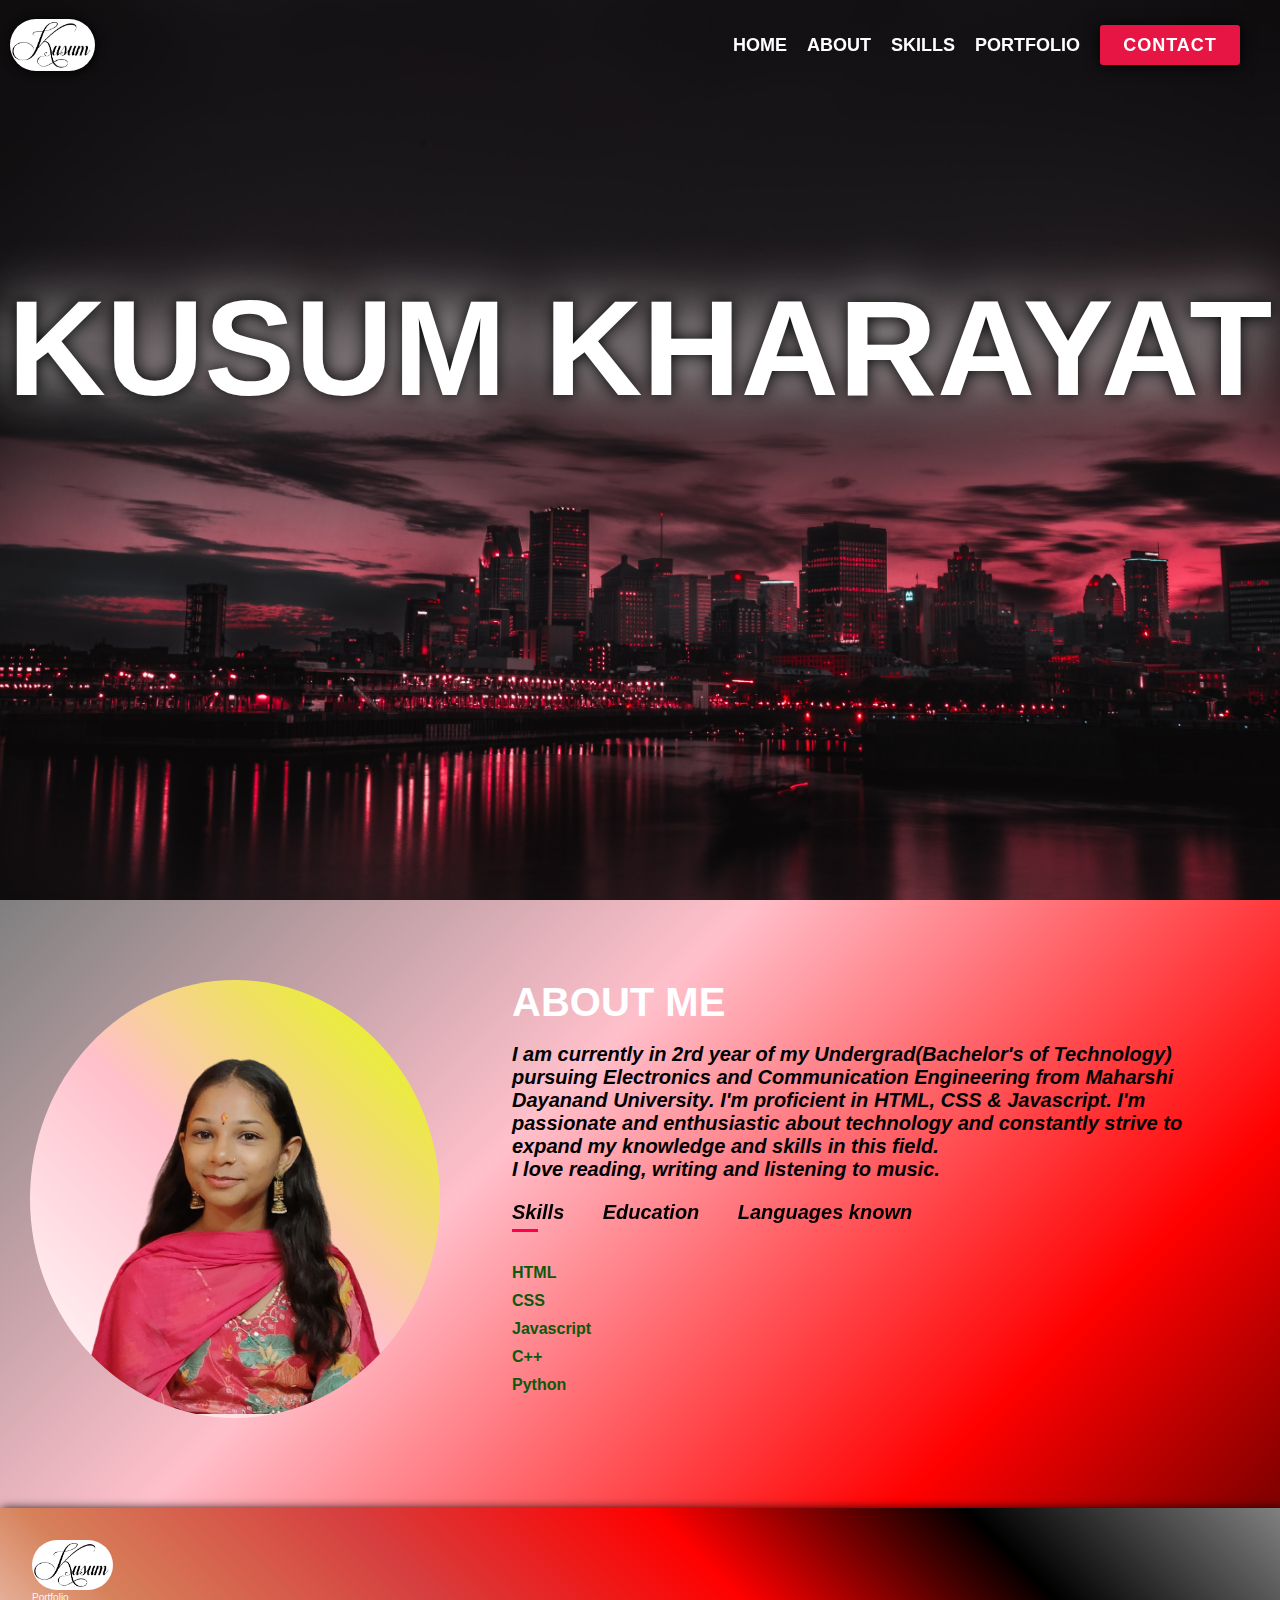
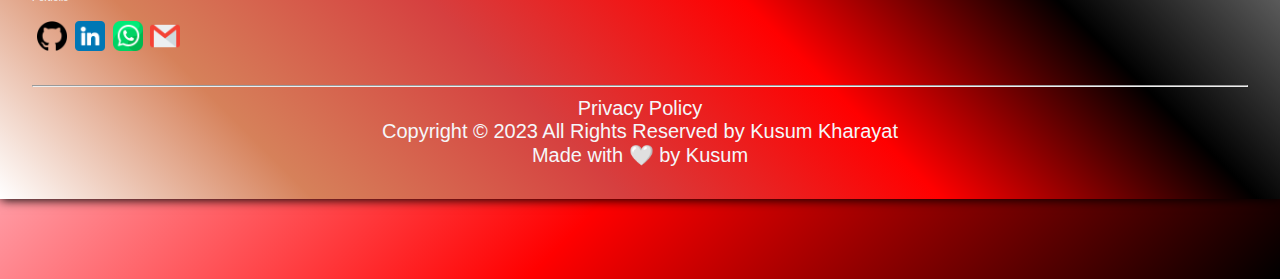
<file: index.html>
<!DOCTYPE html>
<html lang="en">
<head>
    <meta charset="UTF-8">
    <meta name="viewport" content="width=device-width, initial-scale=1.0">
    <link rel="stylesheet" href="style.css">
    <title>PORTFOLIO</title>
</head>

<body>
    <div class="hero">
        <div class="nav">
            <div class="logo" id="logo"><img class="logo-img" src="image.logo.jpg" alt="logo_img"></div>
            <div class="links">
                <a class="opt" href="#">Home</a>
                <a class="opt" href="#">About</a>
                <a class="opt" href="#skills">Skills</a>
                <a class="opt" href="/KUSUM KHARAYAT (1).pdf">Portfolio</a>
                <button class="button"><a href="/contact/contact.html">Contact</a></button>
            </div>
        </div>
        <div class="header">
            <div class="site_header_mask">
                <div class="site_title">
                    KUSUM KHARAYAT
                </div>
            </div>
        </div>
    
    </div>


    <div id="about">
        <div class="container">
            <div class="row">
                <div class="about-col-1">
                    <div class="cont">
                        <img class="pfl" src="user.png">
                    </div>
                </div>
                <div class="about-col-2">
                    <h1 class="sub-title">ABOUT ME</h1>
                    <br>
                    <p>I am currently in 2rd year of my Undergrad(Bachelor's of Technology) pursuing Electronics and
                        Communication Engineering from Maharshi Dayanand University.
                        I'm proficient in HTML, CSS & Javascript. I'm passionate and enthusiastic about technology and
                        constantly strive to expand my knowledge and skills in this field.<br>
                        I love reading, writing and listening to music.</p>

                    <div class="tab-titles">
                        <p class="tab-links active-link" onclick="opentab('skills')">Skills</p>
                        <p class="tab-links" onclick="opentab('education')">Education</p>
                        <p class="tab-links" onclick="opentab('languages')">Languages known</p>
                    </div>
                    <div class="tab-contents active-tab" id="skills">
                        <ul>
                            <li><span>HTML</span></li>
                            <li><span>CSS</span></li>
                            <li><span>Javascript</span></li>
                            <li><span>C++</span></li>
                            <li><span>Python</span></li>
                        </ul>
                    </div>
                    <div class="tab-contents" id="education">
                        <ul>
                            <li><span>2022-2026</span><br>Bachelor's of Technology in Electronics and Comuunication
                                Engineering at<br> Maharshi Dayanand University</li>
                            <li><span>2022</span><br>Completed XII from Mayur Public School</li>
                        </ul>
                    </div>
                    <div class="tab-contents" id="languages">
                        <ul>
                            <li><span>English</span></li>
                            <li><span>Hindi</span></li>
                            <li><span>Kumaoni</span></li>
                        </ul>
                    </div>
                </div>
            </div>
        </div>
        <div class="footer">
            <div class="content">
                <div>
                    <img class="flogo" src="image.logo.jpg">
                    <div class="tagline">Portfolio</div>
                    <div class="logo-array">
                        <a href="https://github.com/kusumkharyat740"><img class="lg" src="/github.png"></a>
                        <a href="https://www.linkedin.com/in/kusum-kharayat-8b2916274/"><img class="lg" src="/linkedin.png"></a>
                        <img class="lg" src="/whatsapp.png">
                        <img class="lg" src="/gmail.png">
                    </div>
                </div>
            <div class="copy">
                <hr>
                <p>Privacy Policy</p>
                <p>Copyright © 2023 All Rights Reserved by Kusum Kharayat</p>
                <p>Made with 🤍 by Kusum</p>
            </div>
        </div>
    </div>

    <script>
        window.addEventListener('scroll', function () {
            console.log('Scroll event fired');
            var nav = document.querySelector('.nav');
            nav.classList.toggle('scrolled', window.scrollY > 0);
        });

        var tablinks = document.getElementsByClassName("tab-links");
        var tabcontents = document.getElementsByClassName("tab-contents");
        function opentab(tabname) {
            for (tablink of tablinks) {
                tablink.classList.remove("active-link")
            }
            for (tabcontent of tabcontents) {
                tabcontent.classList.remove("active-tab")
            }
            event.currentTarget.classList.add("active-link");
            document.getElementById(tabname).classList.add("active-tab");
        }


    </script>


</body>

</html>
</file>
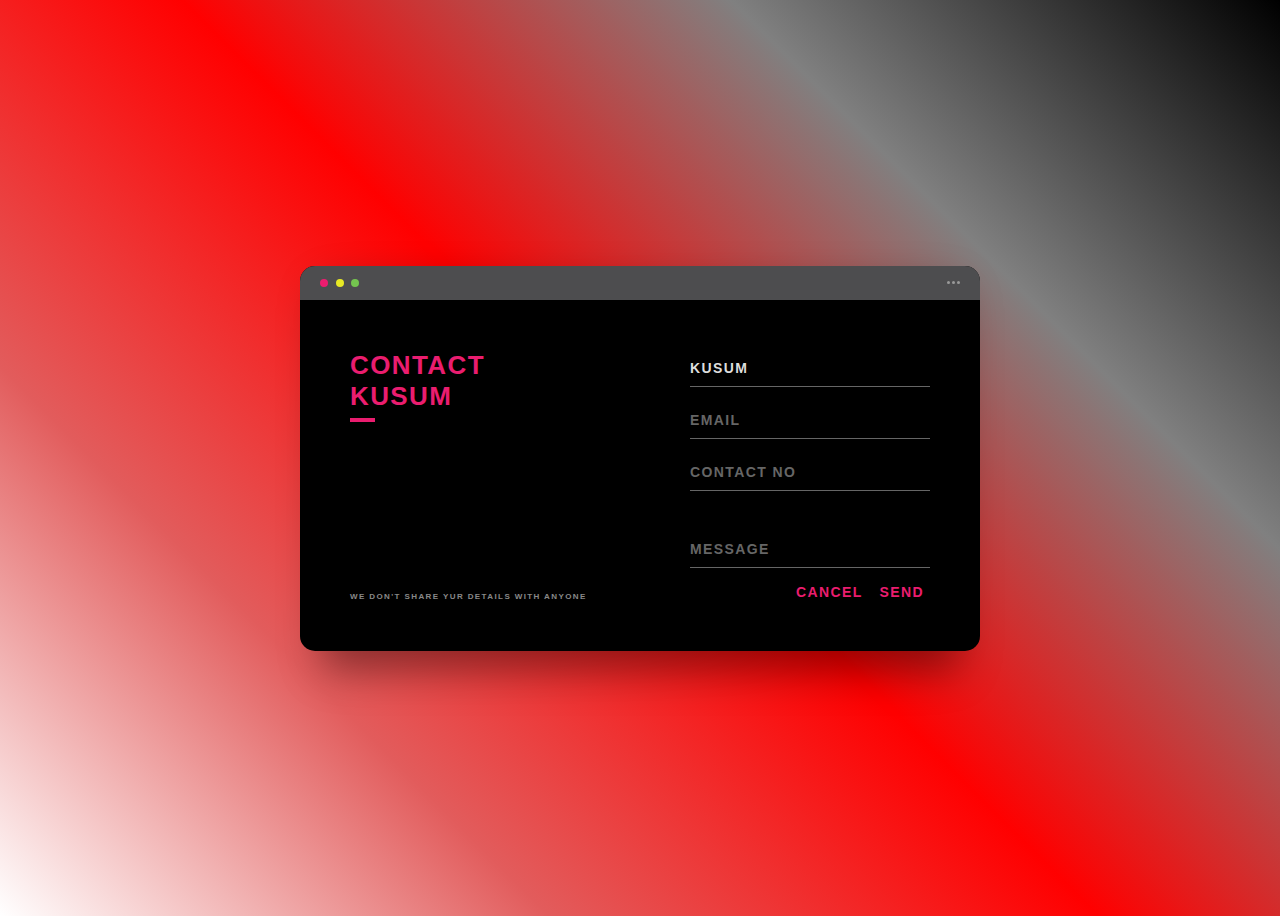
<file: contact/contact.html>
<!DOCTYPE html>
<html lang="en">

<head>
    <meta charset="UTF-8">
    <meta http-equiv="X-UA-Compatible" content="IE=edge">
    <meta name="viewport" content="width=device-width, initial-scale=1.0">
    <title>Kusum Kharayat</title>
    <link rel="stylesheet" href="contact.css">
</head>

<body>
    <div class="background">
        <div class="container">
            <div class="screen">
                <div class="screen-header">
                    <div class="screen-header-left">
                        <div class="screen-header-button close"></div>
                        <div class="screen-header-button maximize"></div>
                        <div class="screen-header-button minimize"></div>
                    </div>
                    <div class="screen-header-right">
                        <div class="screen-header-ellipsis"></div>
                        <div class="screen-header-ellipsis"></div>
                        <div class="screen-header-ellipsis"></div>
                    </div>
                </div>
                <div class="screen-body">
                    <div class="screen-body-item left" >
                        <div class="app-title">
                            <span>CONTACT</span>
                            <span>KUSUM</span>
                        </div>
                        <div class="app-contact">WE DON'T SHARE YUR DETAILS WITH ANYONE</div>
                    </div>
                    <div class="screen-body-item">
                        <div class="app-form">
                            <div class="app-form-group">
                                <input class="app-form-control" placeholder="NAME" value="KUSUM">
                            </div>
                            <div class="app-form-group">
                                <input class="app-form-control" placeholder="EMAIL">
                            </div>
                            <div class="app-form-group">
                                <input class="app-form-control" placeholder="CONTACT NO">
                            </div>
                            <div class="app-form-group message">
                                <input class="app-form-control" placeholder="MESSAGE">
                            </div>
                            <div class="app-form-group buttons">
                                <button class="app-form-button">CANCEL</button>
                                <button class="app-form-button">SEND</button>
                            </div>
                        </div>
                    </div>
                </div>
            </div>
        </div>
    </div>
</body>


</html>
</file>
<file: style.css>
*{
    margin: 0;
    padding: 0;
    font-family: 'Poppins' , sans-serif;
    box-sizing: border-box;
    scroll-behavior: smooth;
}
body{
    background: white;
    color:#fff;
    box-sizing: border-box;
    margin: 0;
    padding: 0;
    scroll-behavior: smooth;
}
.hero{
    margin: 0;
    padding: 0;
    box-sizing: border-box;
    display: flex;
    flex-direction: column;
    width: 100vw;
    height: 100vh;
}

.header{
    width: 100%;
    height: 100vh;
    background-size: cover;
    background-image: url("/headbg1.jpg");
    background-position: center;
    box-sizing: border-box;
    padding: 0;
    margin: 0;
}
.site_title {
    font-family: 'Anton', sans-serif;
    text-align: center;
    font-size: 850%;
    font-weight: bolder;
    text-shadow: rgb(43, 39, 39);
    /* font-size: 200px; */
    text-shadow: 0 0 0.125em rgb(0, 0, 0), 0 0 0.45em currentColor;
    text-transform: uppercase;
    position: fixed;
    color: #fff;
    width: 100%;
    margin: 30vh 0 0 0;
    text-shadow: #C62368 1rem;
    height: 100vh;
}

.site_header_mask {
    position: absolute;
    inset: 0rem;
    /* background: rgba(147, 30, 30, 0.6); */
    width: 100vw;
    margin: 0 0 18% 0;
    -webkit-mask: url("/mask.png");
    mask: url("/mask.png");
    -webkit-mask-position: bottom;
    mask-position: bottom;
    -webkit-mask-size: cover;
    mask-size: cover;
    height: 85vh;
}



.nav {
    box-sizing: border-box;
    padding: 0;
    margin: 0;
    position: fixed;
    width: 100vw;
    height: 10vh;
    display: flex;
    flex-direction: row;
    /* background: rgba(51, 50, 50, 0.509); */
    background-color: transparent;
    justify-content: space-between;
    /* align-items: center; */
    z-index: 100;
}

.logo {
    display: flex;
    justify-content: center;
    align-items: center;
}

.logo-img {
    height: 3.2rem;
    width: auto;
    cursor: pointer;
    border-radius: 3.88rem;
    margin-left:  10px;
    transition: 0.4s ease-in-out;
    box-shadow: black 1px 1px 10px;
}

.logo:hover .logo-img{
    height: 3.3rem;
    box-shadow: black 1px 1px 10px,
    black 2px 2px 10px,
}

.links {
    display: flex;
    justify-content: center;
    align-items: center;
    gap: 20px;
    margin-right: 20px;
}

.links .opt {
    text-decoration: none;
    color: rgb(255, 255, 255);
    font-size: large;
    font-family: 'Arimo', sans-serif;
    font-weight: bolder;
    text-transform: uppercase;
    cursor: pointer;
    padding: 2px,2px,2px,2px;
}

.links a{
    text-decoration: none;
    color: rgb(255, 255, 255);
    font-size: large;
    font-family: 'Arimo', sans-serif;
    font-weight: bolder;
    text-transform: uppercase;
    cursor: pointer;
    transition: 0.6s ease-in-out;
}

.links .opt:hover {
    font-size: larger;
    transform: translateY(2px);
    transition: 0.4s ease all;
}

.nav.scrolled {
    /* background: linear-gradient(90deg, black 10%, var(--primary), #27326A, rgb(25, 25, 25), rgb(115, 21, 182)); */
    box-shadow: black 1px 1px 10px;
    background: linear-gradient(45deg,white, rgb(206, 118, 77) ,rgb(209, 7, 7),red, black,grey );
    transition: 0.5s ease-in-out;
    z-index: 100;

}

/* .button_box {
    height: 100%;
} */

.button {
    width: 140px;
    height: 40px;
    font-family: 'Arimo', sans-serif;
    font-weight: 400;
    font-size: large;
    text-decoration: none;
    text-transform: uppercase;
    letter-spacing: 1px;
    font-weight: 500;
    color: black;
    border: none;
    box-shadow: 0px 2px 20px rgba(16, 16, 16, 0.465);
    border-radius: 3px;
    box-shadow: 0px 8px 15px rgba(0, 0, 0, 0.1);
    transition: all 0.5s ease 0s;
    cursor: pointer;
    outline: none;
    background-color: rgb(231, 21, 67);
    box-shadow: 0px 1px 15px rgb(0, 0, 0);
    margin-right: 20px;
}

.button:hover {
    background-color: rgb(254, 253, 253);
    color: black;
    box-shadow: 0px 10px 40px var(--primary);
    transition: 0.6s ease-in-out;
    font-size: 119%;
    color: var(--primary);

    /* border: 1px solid #000; */
    /* transform: translateY(7px);
    transform: translateX(3px); */
}
.button:hover a{
    color: black;
}





.header-text{
    margin-top: 20%;
    font-size: 30px;
}
.header-text p{
    font-size: 40px;
    font-family:Georgia, 'Times New Roman', Times, serif;
    color: white;

}
.header-text h2{
    font-size: 50px;
    margin-top: 20px;
}
.header-text h2 span{
    color:#fff
}

#about{
    padding: 80px 0;
    color:#ababab;
    background: linear-gradient(135deg,grey,pink,red,black);
}

.row{
    display:flex;
    justify-content: space-between;
    flex-wrap: wrap;
    transition: all 0.5s ease;
}

.about-col-1{
    flex-basis: 32%;
    background: linear-gradient(45deg,white,pink,rgb(225, 255, 0));
    border-radius: 50%;
    /* display: flex;
    align-items: baseline;
    flex-direction: column;
    align-items: center; */
    justify-content: center;
    position: relative;
    cursor: pointer;
    /* box-shadow: 3px 20px 20px rgb(20, 19, 19); */
    transition: all 0.5s ease;
    margin-left: 30px;
    overflow: hidden;
}
.cont{
    overflow: hidden;
    transition: all 0.5s ease;
}
.about-col-1:hover{
    box-shadow: 1px 10px 10px rgb(20, 19, 19);
}

.about-col-1:hover .pfl{
    height: 85%;
    transform: scale(1.1);
}

.pfl{
    height: 80%;
    margin-left: 8%;
    width: 100%;
    transition: all 0.5s ease-in-out;
}


.about-col-2{
    flex-basis: 60%;
}

.sub-title{
    font-style: normal;
    font-family: 'Gill Sans', 'Gill Sans MT', Calibri, 'Trebuchet MS', sans-serif;
    font-size: 40px;
    font-weight: bolder;
    color: #fff;
}
.about-col-2 p{
    margin-right: 5%;
    font-weight: 900;
    font-size: 20px;
    font-style:italic;
    color: rgb(0, 0, 0);
}
.tab-titles {
    display: flex;
    margin:20px 0 40px;
    color:black;
}
.tab-titles p{
    color: black;
}
.tab-links{
    margin-right: 50px;
    font-size:18px;
    font-weight: 500;
    cursor:pointer;
    position: relative;
    color: black;
}
.tab-links::after{
    content: '';
    width: 0;
    height: 3px;
    background: #ff004f;
    position: absolute;
    left: 0;
    bottom: -8px;
    transition: 0.5s;
}
.tab-links.active-link::after{
    width: 50%;
}

.tab-contents ul li{
    list-style:none;
    margin:10px 0;
    color: black;
}
.tab-contents ul li span{
    color:rgb(13, 88, 13);
    font-weight: bolder;
    
}
.tab-contents{
    display: none;
}
.tab-contents.active-tab{
    display:block;
}



body .footer {
    margin-top: 10vh;
    --footer-background:linear-gradient(45deg,white, rgb(214, 129, 90) ,rgb(214, 63, 63),red, black,grey );
    display: grid;
    position: relative;
    min-height: 20%;
    width: 100vw;
    box-sizing: border-box;
    box-shadow: black 1px 1px 10px;
}

body .footer .content {
    z-index: 2;
    color: #f7f7f7;
    display: flex;
    flex-direction: column;
    font-size: 10px;
    font-family: sans-serif;
    grid-template-columns: 1fr auto;
    grid-gap: 2rem;
    padding: 2rem;
    background: var(--footer-background);
}

body .footer .content a {
    color: #f5f7fa;
    font-family: sans-serif;

}

body .footer .content a:hover {
    color: greenyellow;
    text-decoration: underline;
    text-shadow: 0 0 0.125em rgb(3, 3, 3), 0 0 1.95em currentColor;
    font-size: large;

}

body .footer .content p {
    color: #f5f7fa;
    text-decoration: none;
    font-family: sans-serif;
}

body .footer .content b {
    color: rgb(12, 220, 199);
    content: "\f007";
    font-family: sans-serif;
    font-weight: bold;
}

body .footer .content p {
    margin: 0;
    font-size: 1.25rem;
    text-align: center;

}

.flogo{
    height: 50px;
    border-radius: 2rem;
}
.tagline {
    margin-bottom: 2vh;
}

.lg{
    margin-left: 5px;
    height: 30px;
    width: 30px;
    transition: all 0.6s ease-in-out;
}

.lg:hover{
    transform: scale(120%);
    transition: all 0.6s ease-in-out;
}

hr{
    margin-bottom: 10px;
}
</file>
<file: contact/contact.css>
*,
*:before,
*:after {
    box-sizing: border-box;
    -webkit-font-smoothing: antialiased;
    -moz-osx-font-smoothing: grayscale;
}

body {
    background: linear-gradient(45deg, white, rgb(226, 92, 92),red,grey,black);
    height: 100vh; 
    background-position: center; 
    background-repeat: no-repeat; 
    background-size: cover;
    font-size: 12px;
}

body,
button,
input {
    font-family: 'Montserrat', sans-serif;
    font-weight: 700;
    letter-spacing: 1.4px;
}

.background {
    display: flex;
    min-height: 100vh;
}

.container {
    flex: 0 1 700px;
    margin: auto;
    padding: 10px;
}

.screen {
    position: relative;
    background: black;
    border-radius: 15px;
}

.screen:after {
    content: '';
    display: block;
    position: absolute;
    top: 0;
    left: 20px;
    right: 20px;
    bottom: 0;
    border-radius: 15px;
    box-shadow: 0 20px 40px rgba(0, 0, 0, .4);
    z-index: -1;
}

.screen-header {
    display: flex;
    align-items: center;
    padding: 10px 20px;
    background: #4d4d4f;
    border-top-left-radius: 15px;
    border-top-right-radius: 15px;
}

.screen-header-left {
    margin-right: auto;
}

.screen-header-button {
    display: inline-block;
    width: 8px;
    height: 8px;
    margin-right: 3px;
    border-radius: 8px;
    background: white;
}

.screen-header-button.close {
    background: #ed1c6f;
}

.screen-header-button.maximize {
    background: #e8e925;
}

.screen-header-button.minimize {
    background: #74c54f;
}

.screen-header-right {
    display: flex;
}

.screen-header-ellipsis {
    width: 3px;
    height: 3px;
    margin-left: 2px;
    border-radius: 8px;
    background: #999;
}

.screen-body {
    display: flex;
}

.screen-body-item {
    flex: 1;
    padding: 50px;
}

.screen-body-item.left {
    display: flex;
    flex-direction: column;
}

.app-title {
    display: flex;
    flex-direction: column;
    position: relative;
    color: #ea1d6f;
    font-size: 26px;
}

.app-title:after {
    content: '';
    display: block;
    position: absolute;
    left: 0;
    bottom: -10px;
    width: 25px;
    height: 4px;
    background: #ea1d6f;
}

.app-contact {
    margin-top: auto;
    font-size: 8px;
    color: #888;
}

.app-form-group {
    margin-bottom: 15px;
}

.app-form-group.message {
    margin-top: 40px;
}

.app-form-group.buttons {
    margin-bottom: 0;
    text-align: right;
}

.app-form-control {
    width: 100%;
    padding: 10px 0;
    background: none;
    border: none;
    border-bottom: 1px solid #666;
    color: #ddd;
    font-size: 14px;
    text-transform: uppercase;
    outline: none;
    transition: border-color .2s;
}

.app-form-control::placeholder {
    color: #666;
}

.app-form-control:focus {
    border-bottom-color: #ddd;
}

.app-form-button {
    background: none;
    border: none;
    color: #ea1d6f;
    font-size: 14px;
    cursor: pointer;
    outline: none;
}

.app-form-button:hover {
    color: #b9134f;
}

.dribbble {
    width: 20px;
    height: 20px;
    margin: 0 5px;
}

@media screen and (max-width: 520px) {
    .screen-body {
        flex-direction: column;
    }

    .screen-body-item.left {
        margin-bottom: 30px;
    }

    .app-title {
        flex-direction: row;
    }

    .app-title span {
        margin-right: 12px;
    }

    .app-title:after {
        display: none;
    }
}

@media screen and (max-width: 600px) {
    .screen-body {
        padding: 40px;
    }

    .screen-body-item {
        padding: 0;
    }
}
</file>
